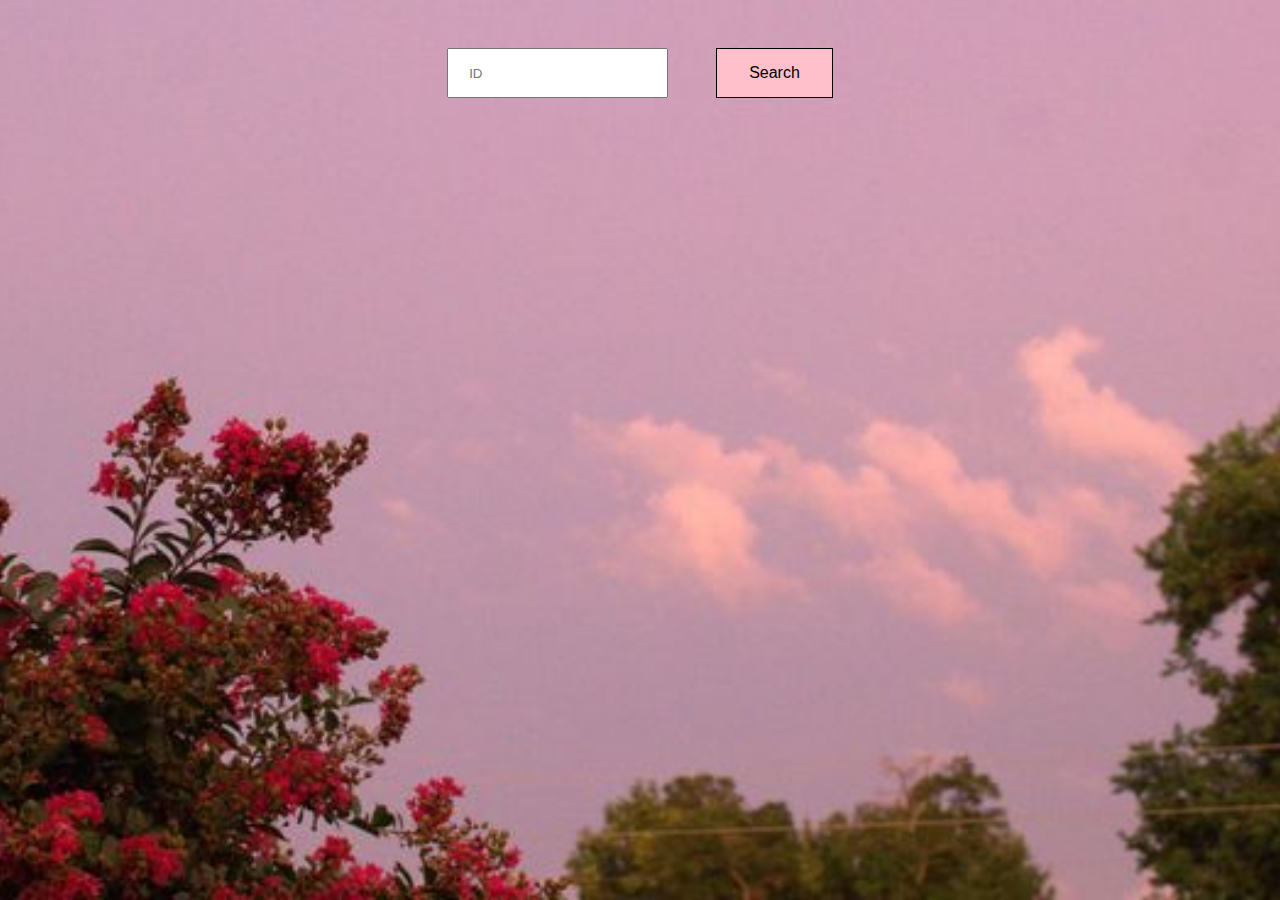
<file: front12/front12.html>
<!DOCTYPE html>
<html lang="en">
<head>
    <meta charset="UTF-8">
    <meta name="viewport" content="width=device-width, initial-scale=1.0">
    <link rel="stylesheet" href="./front12.css">
    <title>Document</title>
</head>
<body>
    
    <form>
        
        <input type="number" name="id" placeholder="ID">
        <button type="submit">Search</button>
    </form>

    <div class="majorlist"></div>
    <script src="./front12.js"></script>
</body>
</html>
</file>
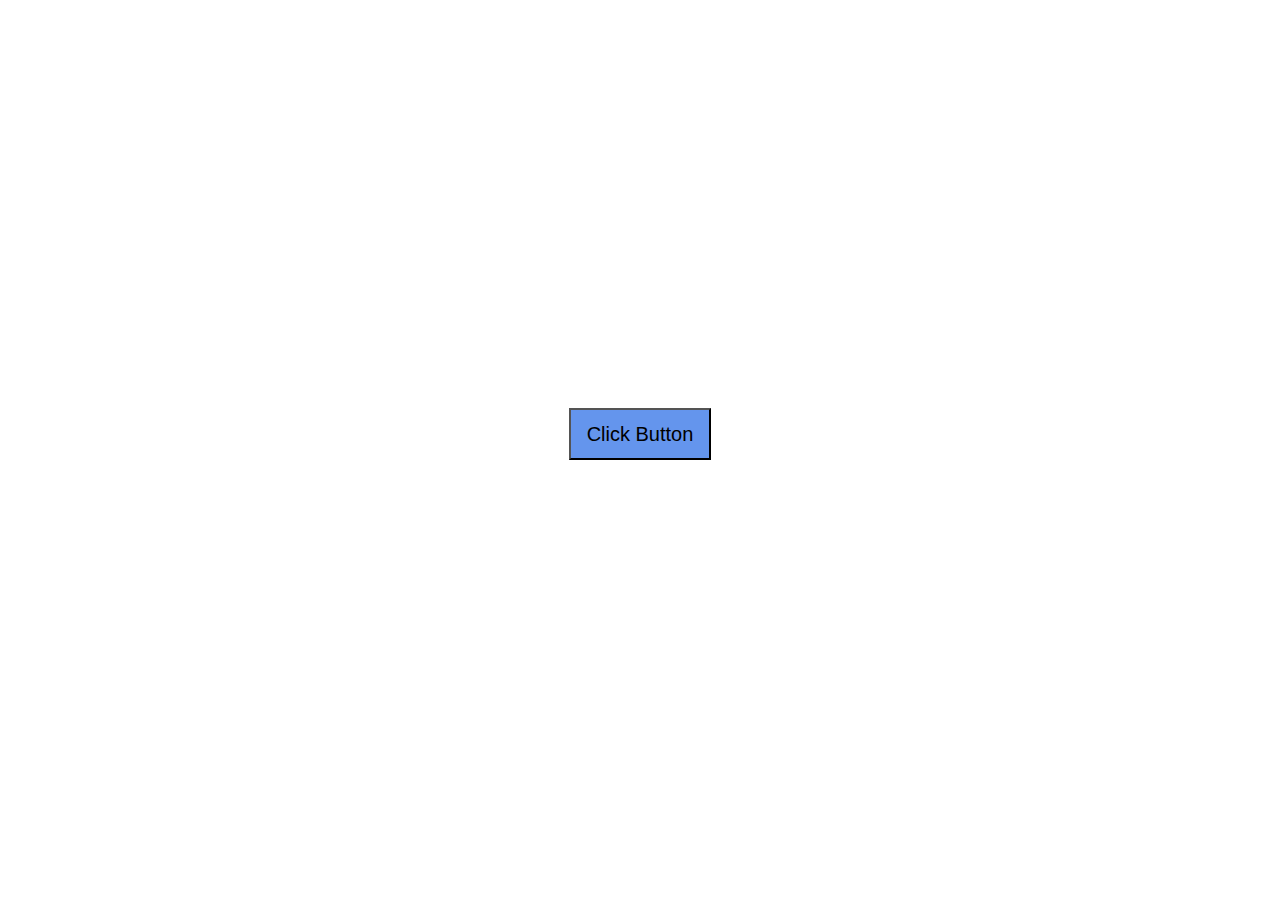
<file: front13/front13.html>
<!DOCTYPE html>
<html lang="en">

<head>
    <meta charset="UTF-8">
    <meta name="viewport" content="width=device-width, initial-scale=1.0">
    <link rel="stylesheet" href="./front13.css">
    <title>Document</title>
</head>

<body>

    <button onclick="fiveSecond()">Click Button</button>
    <ul id="userList"></ul>

    <script src="./front13.js"></script>
</body>

</html>
</file>
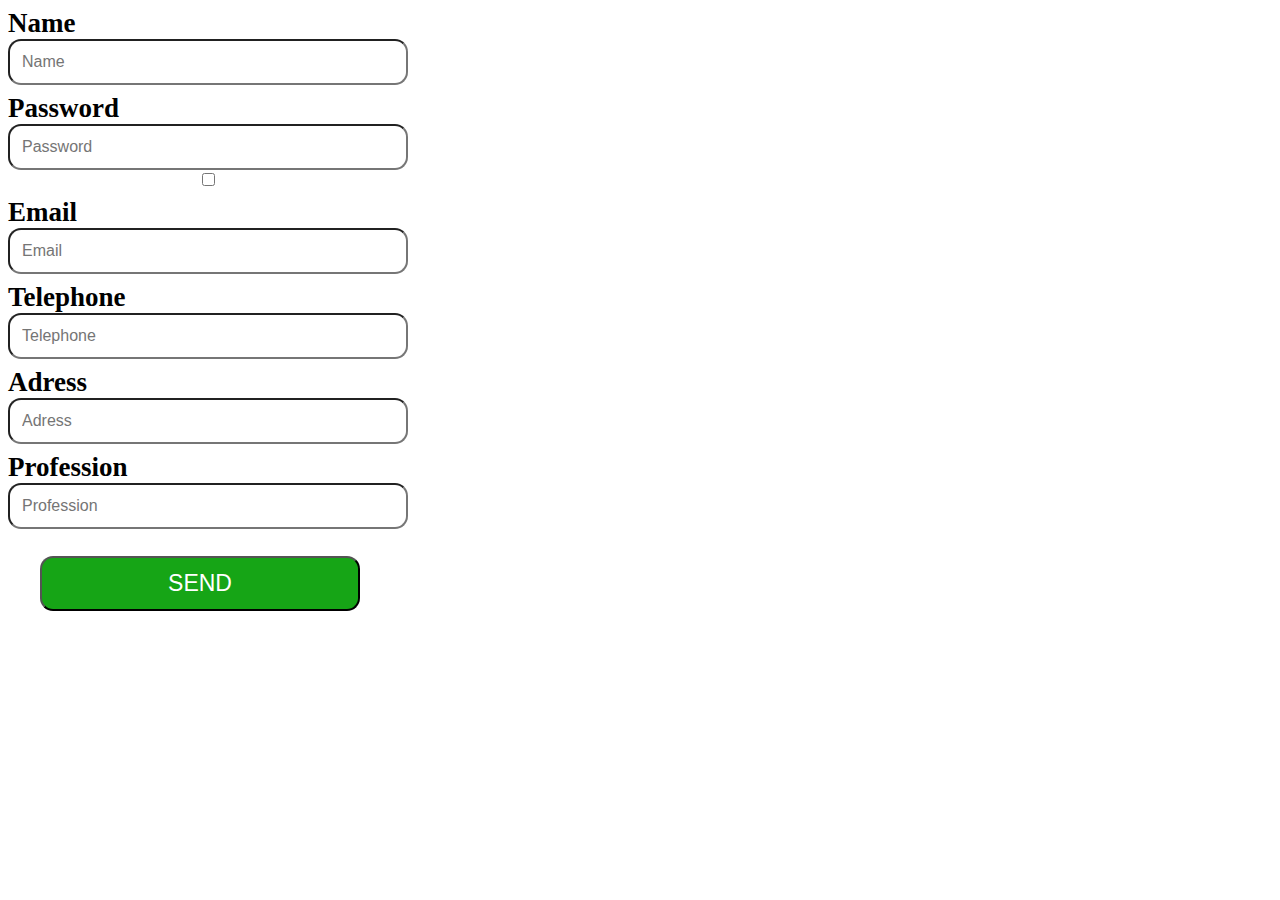
<file: front5/front5.html>
<!DOCTYPE html>
<html lang="en">

<head>
    <meta charset="UTF-8">
    <meta name="viewport" content="width=device-width, initial-scale=1.0">
    <link rel="stylesheet" href="./front5.css">
    <title>Document</title>
</head>

<body>
    <form name="form">
        <label>Name
            <input name="user-name" id="user-name" class="userName" type="text" placeholder="Name" required>
            <span class="wrong"></span>
        </label>
        <label>Password
            <input name="user-password" minlength="10" class="userName" type="password" placeholder="Password" required>
            <span class="wrong"></span>
            <input class="showPassword" type="checkbox">

        </label>
        <label>Email
            <input name="email" class="userName" type="email" placeholder="Email" required>
            <span class="wrong"></span>

        </label>
        <label>Telephone
            <input pattern="[+]{1}[0-9]{12}" name="telephone" class="userName" type="tel" placeholder="Telephone"
                required>
            <span class="wrong"></span>

        </label>
        <label>Adress
            <input name="adress" class="userName" type="text" placeholder="Adress" required>
            <span class="wrong"></span>

        </label>
        <label>Profession
            <input name="profession" class="userName" type="text" placeholder="Profession" required>
            <span class="wrong"></span>

        </label>
        <button type="submit" id="send">SEND</button>
    </form>
    <div id="result-div" style="display: none;">
        <button id="close" type="submit2">X</button>
    </div>

    <script src="./front5.js"></script>
</body>

</html>
</file>
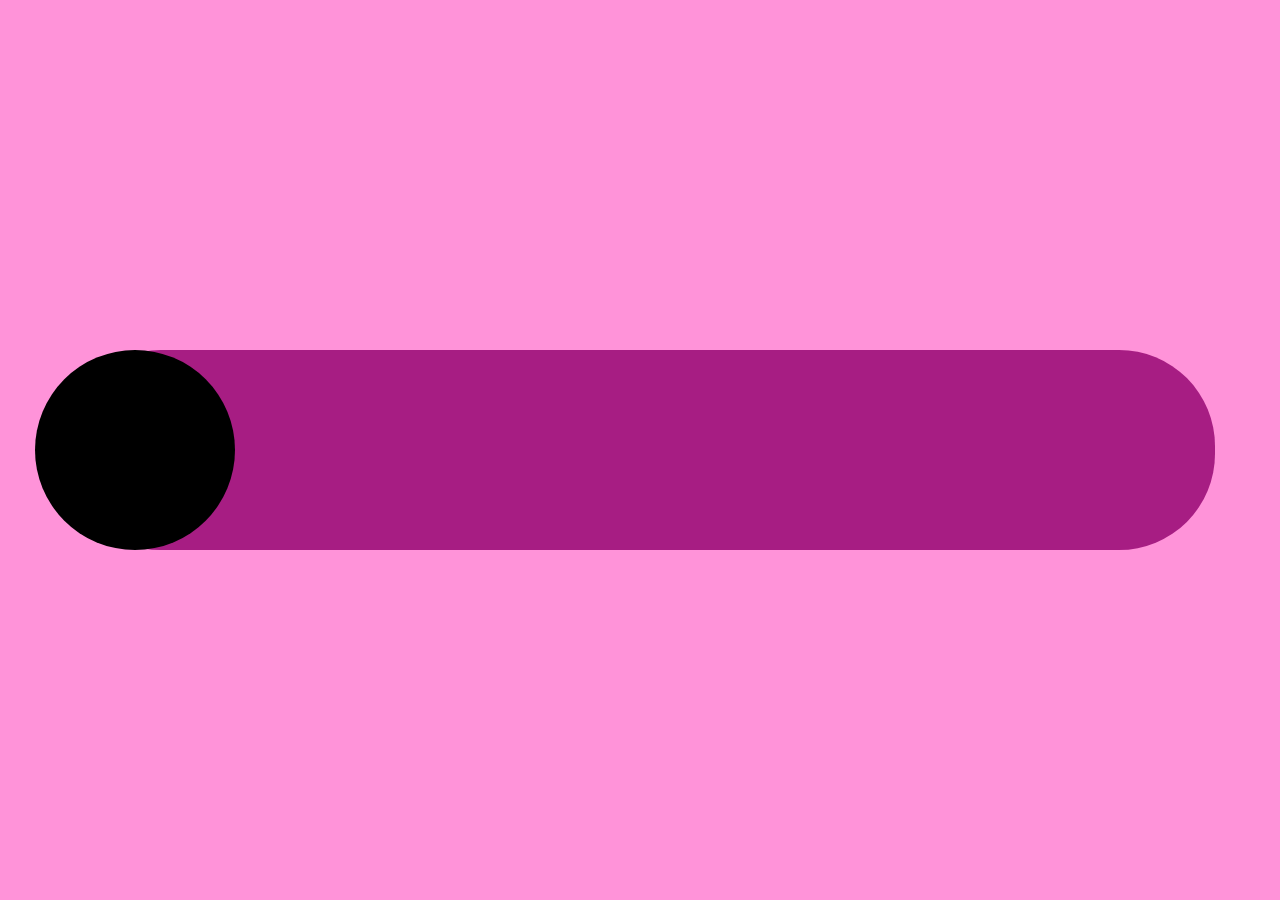
<file: front6/front6.html>
<!DOCTYPE html>
<html lang="en">
<head>
    <meta charset="UTF-8">
    <meta name="viewport" content="width=device-width, initial-scale=1.0">
    <link rel="stylesheet" href="./front6.css">
    <title>Document</title>
</head>
<body>
    <div class="content">
        <div class="element"></div>
    </div>
    <p id="num"></p>
    <script src="./front6.js"></script>
</body>
</html>
</file>
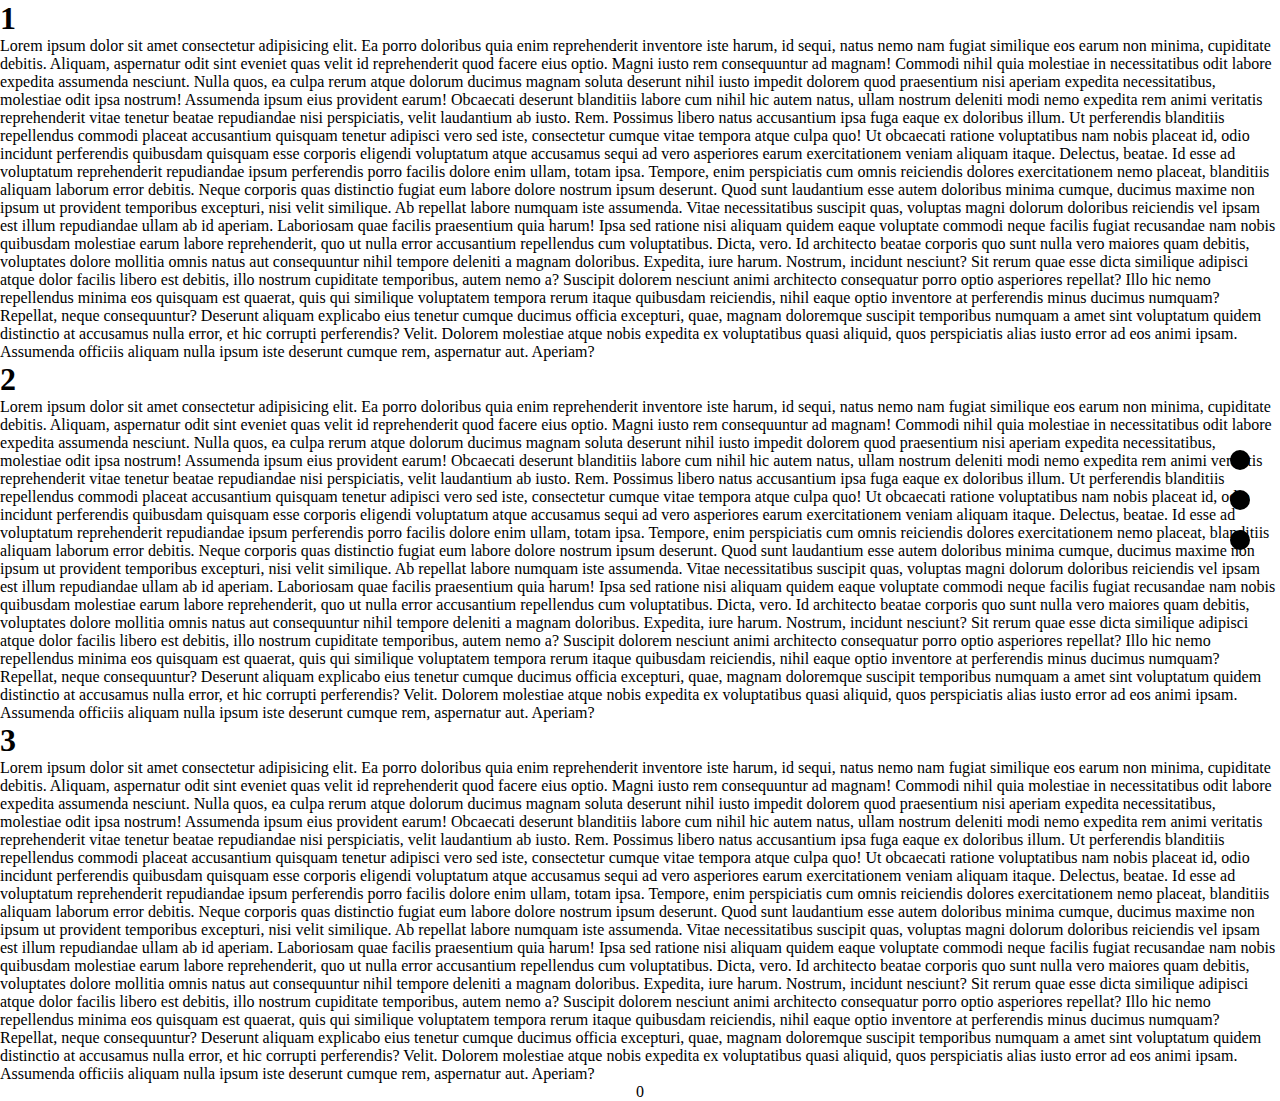
<file: front7/front7.html>
<!DOCTYPE html>
<html lang="en">

<head>
  <meta charset="UTF-8">
  <meta name="viewport" content="width=device-width, initial-scale=1.0">
  <link rel="stylesheet" href="./front7.css">
  <title>Document</title>
</head>

<body>
  <ul id="list"></ul>
  <div id="one">
    <h1>1</h1>
    <p>Lorem ipsum dolor sit amet consectetur adipisicing elit. Ea porro doloribus quia enim reprehenderit inventore
      iste harum, id sequi, natus nemo nam fugiat similique eos earum non minima, cupiditate debitis.
      Aliquam, aspernatur odit sint eveniet quas velit id reprehenderit quod facere eius optio. Magni iusto rem
      consequuntur ad magnam! Commodi nihil quia molestiae in necessitatibus odit labore expedita assumenda nesciunt.
      Nulla quos, ea culpa rerum atque dolorum ducimus magnam soluta deserunt nihil iusto impedit dolorem quod
      praesentium nisi aperiam expedita necessitatibus, molestiae odit ipsa nostrum! Assumenda ipsum eius provident
      earum!
      Obcaecati deserunt blanditiis labore cum nihil hic autem natus, ullam nostrum deleniti modi nemo expedita rem
      animi veritatis reprehenderit vitae tenetur beatae repudiandae nisi perspiciatis, velit laudantium ab iusto. Rem.
      Possimus libero natus accusantium ipsa fuga eaque ex doloribus illum. Ut perferendis blanditiis repellendus
      commodi placeat accusantium quisquam tenetur adipisci vero sed iste, consectetur cumque vitae tempora atque culpa
      quo!
      Ut obcaecati ratione voluptatibus nam nobis placeat id, odio incidunt perferendis quibusdam quisquam esse corporis
      eligendi voluptatum atque accusamus sequi ad vero asperiores earum exercitationem veniam aliquam itaque. Delectus,
      beatae.
      Id esse ad voluptatum reprehenderit repudiandae ipsum perferendis porro facilis dolore enim ullam, totam ipsa.
      Tempore, enim perspiciatis cum omnis reiciendis dolores exercitationem nemo placeat, blanditiis aliquam laborum
      error debitis.
      Neque corporis quas distinctio fugiat eum labore dolore nostrum ipsum deserunt. Quod sunt laudantium esse autem
      doloribus minima cumque, ducimus maxime non ipsum ut provident temporibus excepturi, nisi velit similique.
      Ab repellat labore numquam iste assumenda. Vitae necessitatibus suscipit quas, voluptas magni dolorum doloribus
      reiciendis vel ipsam est illum repudiandae ullam ab id aperiam. Laboriosam quae facilis praesentium quia harum!
      Ipsa sed ratione nisi aliquam quidem eaque voluptate commodi neque facilis fugiat recusandae nam nobis quibusdam
      molestiae earum labore reprehenderit, quo ut nulla error accusantium repellendus cum voluptatibus. Dicta, vero.
      Id architecto beatae corporis quo sunt nulla vero maiores quam debitis, voluptates dolore mollitia omnis natus aut
      consequuntur nihil tempore deleniti a magnam doloribus. Expedita, iure harum. Nostrum, incidunt nesciunt?
      Sit rerum quae esse dicta similique adipisci atque dolor facilis libero est debitis, illo nostrum cupiditate
      temporibus, autem nemo a? Suscipit dolorem nesciunt animi architecto consequatur porro optio asperiores repellat?
      Illo hic nemo repellendus minima eos quisquam est quaerat, quis qui similique voluptatem tempora rerum itaque
      quibusdam reiciendis, nihil eaque optio inventore at perferendis minus ducimus numquam? Repellat, neque
      consequuntur?
      Deserunt aliquam explicabo eius tenetur cumque ducimus officia excepturi, quae, magnam doloremque suscipit
      temporibus numquam a amet sint voluptatum quidem distinctio at accusamus nulla error, et hic corrupti perferendis?
      Velit.
      Dolorem molestiae atque nobis expedita ex voluptatibus quasi aliquid, quos perspiciatis alias iusto error ad eos
      animi ipsam. Assumenda officiis aliquam nulla ipsum iste deserunt cumque rem, aspernatur aut. Aperiam?</p>
  </div>
  <div id="two">
    <h1>2</h1>
    <p>Lorem ipsum dolor sit amet consectetur adipisicing elit. Ea porro doloribus quia enim reprehenderit inventore
      iste harum, id sequi, natus nemo nam fugiat similique eos earum non minima, cupiditate debitis.
      Aliquam, aspernatur odit sint eveniet quas velit id reprehenderit quod facere eius optio. Magni iusto rem
      consequuntur ad magnam! Commodi nihil quia molestiae in necessitatibus odit labore expedita assumenda nesciunt.
      Nulla quos, ea culpa rerum atque dolorum ducimus magnam soluta deserunt nihil iusto impedit dolorem quod
      praesentium nisi aperiam expedita necessitatibus, molestiae odit ipsa nostrum! Assumenda ipsum eius provident
      earum!
      Obcaecati deserunt blanditiis labore cum nihil hic autem natus, ullam nostrum deleniti modi nemo expedita rem
      animi veritatis reprehenderit vitae tenetur beatae repudiandae nisi perspiciatis, velit laudantium ab iusto. Rem.
      Possimus libero natus accusantium ipsa fuga eaque ex doloribus illum. Ut perferendis blanditiis repellendus
      commodi placeat accusantium quisquam tenetur adipisci vero sed iste, consectetur cumque vitae tempora atque culpa
      quo!
      Ut obcaecati ratione voluptatibus nam nobis placeat id, odio incidunt perferendis quibusdam quisquam esse corporis
      eligendi voluptatum atque accusamus sequi ad vero asperiores earum exercitationem veniam aliquam itaque. Delectus,
      beatae.
      Id esse ad voluptatum reprehenderit repudiandae ipsum perferendis porro facilis dolore enim ullam, totam ipsa.
      Tempore, enim perspiciatis cum omnis reiciendis dolores exercitationem nemo placeat, blanditiis aliquam laborum
      error debitis.
      Neque corporis quas distinctio fugiat eum labore dolore nostrum ipsum deserunt. Quod sunt laudantium esse autem
      doloribus minima cumque, ducimus maxime non ipsum ut provident temporibus excepturi, nisi velit similique.
      Ab repellat labore numquam iste assumenda. Vitae necessitatibus suscipit quas, voluptas magni dolorum doloribus
      reiciendis vel ipsam est illum repudiandae ullam ab id aperiam. Laboriosam quae facilis praesentium quia harum!
      Ipsa sed ratione nisi aliquam quidem eaque voluptate commodi neque facilis fugiat recusandae nam nobis quibusdam
      molestiae earum labore reprehenderit, quo ut nulla error accusantium repellendus cum voluptatibus. Dicta, vero.
      Id architecto beatae corporis quo sunt nulla vero maiores quam debitis, voluptates dolore mollitia omnis natus aut
      consequuntur nihil tempore deleniti a magnam doloribus. Expedita, iure harum. Nostrum, incidunt nesciunt?
      Sit rerum quae esse dicta similique adipisci atque dolor facilis libero est debitis, illo nostrum cupiditate
      temporibus, autem nemo a? Suscipit dolorem nesciunt animi architecto consequatur porro optio asperiores repellat?
      Illo hic nemo repellendus minima eos quisquam est quaerat, quis qui similique voluptatem tempora rerum itaque
      quibusdam reiciendis, nihil eaque optio inventore at perferendis minus ducimus numquam? Repellat, neque
      consequuntur?
      Deserunt aliquam explicabo eius tenetur cumque ducimus officia excepturi, quae, magnam doloremque suscipit
      temporibus numquam a amet sint voluptatum quidem distinctio at accusamus nulla error, et hic corrupti perferendis?
      Velit.
      Dolorem molestiae atque nobis expedita ex voluptatibus quasi aliquid, quos perspiciatis alias iusto error ad eos
      animi ipsam. Assumenda officiis aliquam nulla ipsum iste deserunt cumque rem, aspernatur aut. Aperiam?</p>
  </div>
  <div id="three">
    <h1>3</h1>
    <p>Lorem ipsum dolor sit amet consectetur adipisicing elit. Ea porro doloribus quia enim reprehenderit inventore
      iste harum, id sequi, natus nemo nam fugiat similique eos earum non minima, cupiditate debitis.
      Aliquam, aspernatur odit sint eveniet quas velit id reprehenderit quod facere eius optio. Magni iusto rem
      consequuntur ad magnam! Commodi nihil quia molestiae in necessitatibus odit labore expedita assumenda nesciunt.
      Nulla quos, ea culpa rerum atque dolorum ducimus magnam soluta deserunt nihil iusto impedit dolorem quod
      praesentium nisi aperiam expedita necessitatibus, molestiae odit ipsa nostrum! Assumenda ipsum eius provident
      earum!
      Obcaecati deserunt blanditiis labore cum nihil hic autem natus, ullam nostrum deleniti modi nemo expedita rem
      animi veritatis reprehenderit vitae tenetur beatae repudiandae nisi perspiciatis, velit laudantium ab iusto. Rem.
      Possimus libero natus accusantium ipsa fuga eaque ex doloribus illum. Ut perferendis blanditiis repellendus
      commodi placeat accusantium quisquam tenetur adipisci vero sed iste, consectetur cumque vitae tempora atque culpa
      quo!
      Ut obcaecati ratione voluptatibus nam nobis placeat id, odio incidunt perferendis quibusdam quisquam esse corporis
      eligendi voluptatum atque accusamus sequi ad vero asperiores earum exercitationem veniam aliquam itaque. Delectus,
      beatae.
      Id esse ad voluptatum reprehenderit repudiandae ipsum perferendis porro facilis dolore enim ullam, totam ipsa.
      Tempore, enim perspiciatis cum omnis reiciendis dolores exercitationem nemo placeat, blanditiis aliquam laborum
      error debitis.
      Neque corporis quas distinctio fugiat eum labore dolore nostrum ipsum deserunt. Quod sunt laudantium esse autem
      doloribus minima cumque, ducimus maxime non ipsum ut provident temporibus excepturi, nisi velit similique.
      Ab repellat labore numquam iste assumenda. Vitae necessitatibus suscipit quas, voluptas magni dolorum doloribus
      reiciendis vel ipsam est illum repudiandae ullam ab id aperiam. Laboriosam quae facilis praesentium quia harum!
      Ipsa sed ratione nisi aliquam quidem eaque voluptate commodi neque facilis fugiat recusandae nam nobis quibusdam
      molestiae earum labore reprehenderit, quo ut nulla error accusantium repellendus cum voluptatibus. Dicta, vero.
      Id architecto beatae corporis quo sunt nulla vero maiores quam debitis, voluptates dolore mollitia omnis natus aut
      consequuntur nihil tempore deleniti a magnam doloribus. Expedita, iure harum. Nostrum, incidunt nesciunt?
      Sit rerum quae esse dicta similique adipisci atque dolor facilis libero est debitis, illo nostrum cupiditate
      temporibus, autem nemo a? Suscipit dolorem nesciunt animi architecto consequatur porro optio asperiores repellat?
      Illo hic nemo repellendus minima eos quisquam est quaerat, quis qui similique voluptatem tempora rerum itaque
      quibusdam reiciendis, nihil eaque optio inventore at perferendis minus ducimus numquam? Repellat, neque
      consequuntur?
      Deserunt aliquam explicabo eius tenetur cumque ducimus officia excepturi, quae, magnam doloremque suscipit
      temporibus numquam a amet sint voluptatum quidem distinctio at accusamus nulla error, et hic corrupti perferendis?
      Velit.
      Dolorem molestiae atque nobis expedita ex voluptatibus quasi aliquid, quos perspiciatis alias iusto error ad eos
      animi ipsam. Assumenda officiis aliquam nulla ipsum iste deserunt cumque rem, aspernatur aut. Aperiam?</p>
  </div>
  <div id="nav"><span id="oneNav"></span><span id="twoNav"></span><span id="threeNav"></span></div>
  <p id="num">0</p>
  <script src="./front7.js"></script>
</body>

</html>
</file>
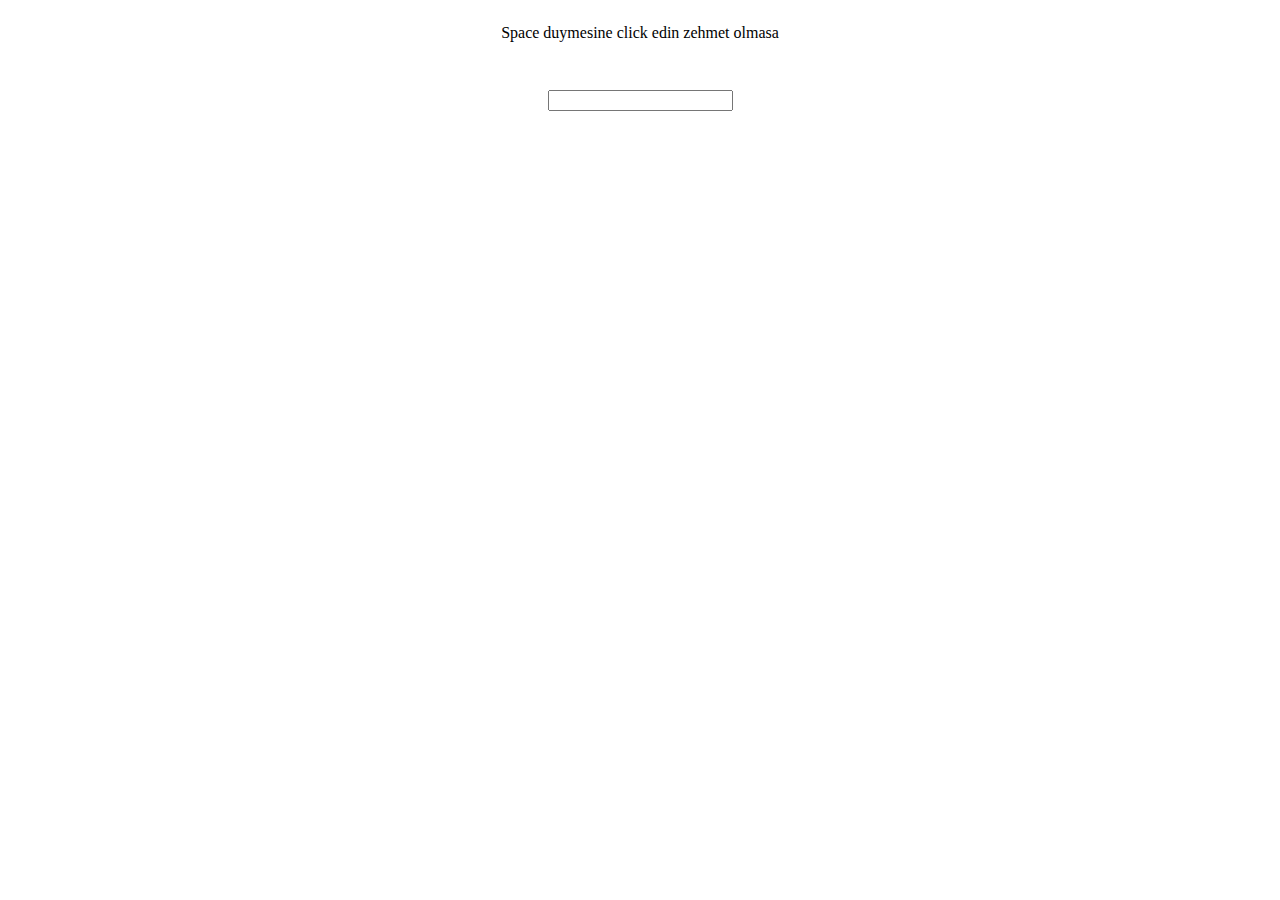
<file: front8/front8.html>
<!DOCTYPE html>
<html lang="en">

<head>
    <meta charset="UTF-8">
    <meta name="viewport" content="width=device-width, initial-scale=1.0">
    <link rel="stylesheet" href="./front8.css">
    <title>Document</title>
</head>

<body>
    <p>Space duymesine click edin zehmet olmasa</p>
    <ol id="list"></ol>
    <input class="input" type="text" >
    <script src="./front8.js"></script>
</body>

</html>
</file>
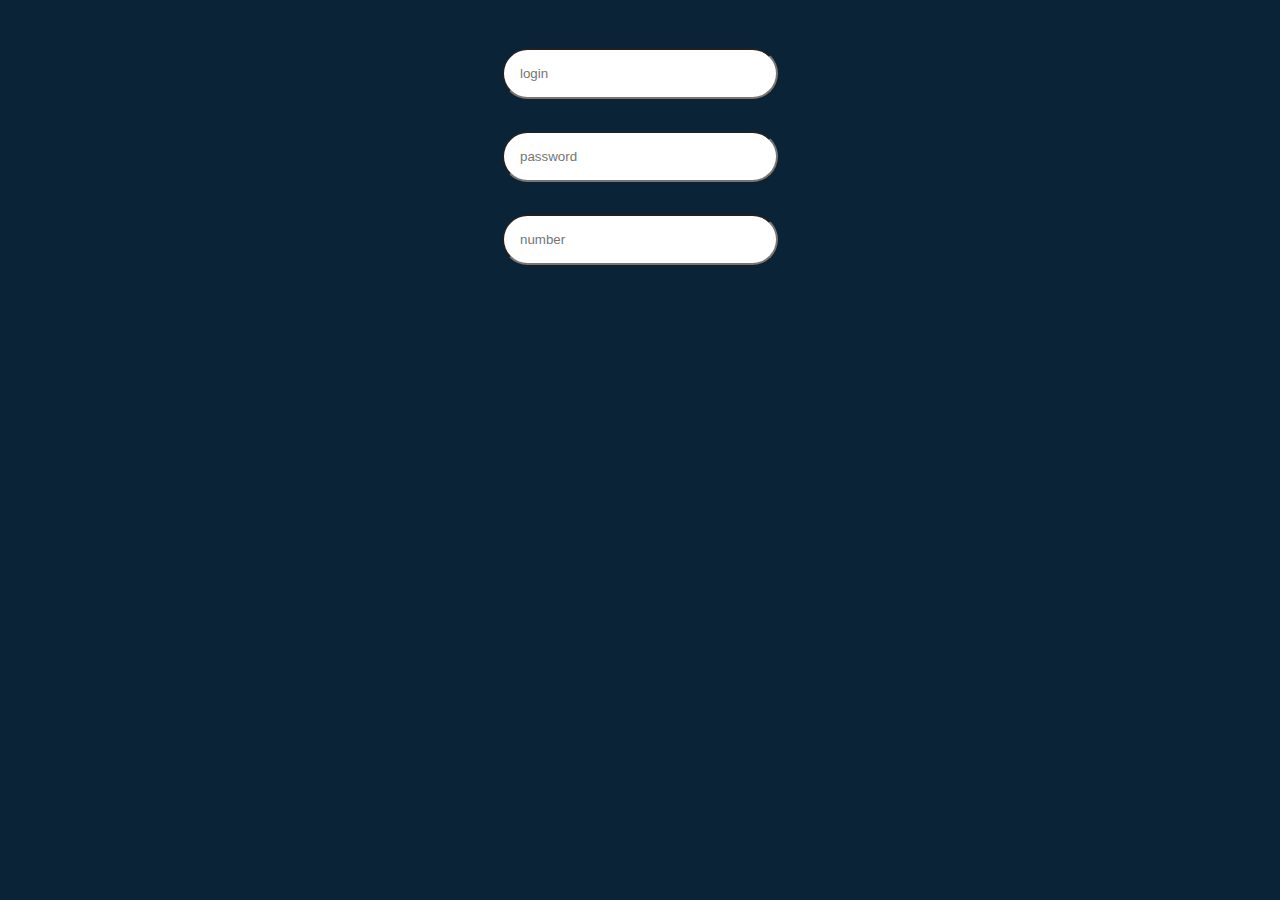
<file: front9/front9.html>
<!DOCTYPE html>
<html lang="en">

<head>
    <meta charset="UTF-8">
    <meta name="viewport" content="width=device-width, initial-scale=1.0">
    <link rel="stylesheet" href="./front9.css">
    <title>Document</title>
</head>

<body>
    <form name="form">
        
            <input type="text" id="login" placeholder="login">
            <span class="loginSpan"></span>

            <input type="password" id="password" placeholder="password">
            <span class="passwordSpan"></span>

            <input type="number" id="number" placeholder="number">
            <span class="numberSpan"></span>
  
    </form>
    <script src="./front9.js"></script>
</body>

</html>
</file>
<file: front12/front12.css>
body {

    background-image: url('back.jpg');
    background-size: cover;
    background-position: center;
    height: 100vh;
    margin: 0;
}

form,
.majorlist {
    display: flex;
    gap: 3rem;
    justify-content: center;
}

input {
    margin-top: 3rem;
    padding: 12px 20px;
    box-sizing: border-box;
}

button {
    background-color: pink;
    border: 0.5px solid black;
    margin-top: 3rem;
    color: black;
    padding: 15px 32px;
    text-decoration: none;
    font-size: 16px;
}

.label {
    font-weight: bold;
    margin-left: 35rem;
    margin-right: 20rem;
    margin-top: 5rem;
    font-size: 1.3rem;
}

.p {
    margin-left: 35rem;
    margin-right: 20rem;
    font-size: 1.3rem;
}
</file>
<file: front13/front13.css>
body {
  font-family: Arial, sans-serif;
  display: flex;
  flex-direction: column;
  align-items: center;
  justify-content: center;
  height: 100vh;
  margin: 0;
}

ul {
  list-style-type: none;
  padding: 0;
  flex-direction: column;
  display: flex;
  gap: 1.5rem;
}

li {
  margin-bottom: 10px;
}

button {
  padding: 0.8rem 1rem;
  background-color: cornflowerblue;
  font-size: 20px;
}
</file>
<file: front5/front5.css>
#list p {
    display: flex;
    gap: 20px;
}

#list p span:nth-child(1) {
    color: red;
    font-weight: 900;
}

form {
    width: 400px;
    display: flex;

    flex-direction: column;
    gap: 0.5rem;
}

input {
    border-radius: 13px;
    padding: 0.75rem;

    font-size: 16px;
}

#send {
    cursor: pointer;
    padding: 0.75rem;
    border-radius: 13px;
    width: 20rem;
    font-size: 16px;
    margin-left: 2rem;
    margin-top: 1.2rem;
    font-size: 23px;
    color: white;
    background-color: rgb(22, 165, 22)
}

form label {
    font-weight: bold;
    font-size: 27px;
    display: flex;
    flex-direction: column;
}

.wrong {
    color: red;
    font-size: 8px;
}

#result-div {
    position: relative;
    border: 1px solid black;
    width: 390px;
    left: 500px;
    height: 370px;
    bottom: 521px;
    overflow: hidden;
    display: flex;
    flex-direction: column;
    background-color: #e8f0fe;
    justify-content: center;
    align-items: center;
}

#information span {
    font-size: 25px;
    margin-left: 1.2rem;
}

#information {
    color: #16a516;
    margin-bottom: 2rem;

}


#close {
    position: absolute;
    right: 8.5px;
    top: 11px;
}
</file>
<file: front6/front6.css>
*{
    margin: 0;
    padding: 0;
}

body{
    display: flex;
    justify-content: center;
    align-items: center;
    flex-direction: column;
    height: 100vh;
    background-color: rgb(255 147 217);
}

.content{
    width: 1150px;
    border-radius: 6rem;
    height: 200px;
    background-color: rgb(167 29 131);
}

.content .element{
    width: 10px;
    height: 200px;
    padding-right: 10px;
    position: relative;
}

.content .element::after{
    content: '';
    position: absolute;
    height: 200px;
    width: 200px;
    border-radius: 50%;
    right: -150px;
    background-color: black;
}

p{
    font-size: 100px;
}
</file>
<file: front7/front7.css>
* {
  margin: 0;
  padding: 0;
}

body {
  display: flex;
  flex-direction: column;
  align-items: center;
}

#list {
  display: grid;
  grid-template-columns: auto auto;
  gap: 30px;
}

#nav{
  display: flex;
  flex-direction: column;
  gap: 20px;
  position: fixed;
  right: 30px;
  top: 50%;
}

#nav span{
  width: 20px;
  height: 20px;
  background-color: black;
  cursor: pointer;
  display: inline-block;
  transition: 0.3s;
  border-radius: 50%;
}

#nav span:hover{
background-color: blue;
}
</file>
<file: front8/front8.css>
body{
    display: flex;
    flex-direction: column;
    align-items: center;
}

#list{
    display: grid;
    grid-template-columns: auto auto;
    gap: 30px;
}
</file>
<file: front9/front9.css>
body{
    background-color: #0b2337;
}

form{
    display: flex;
    flex-direction: column;
    gap: 1rem;
    margin-top: 3rem;
    justify-content: center;
    align-items: center;
}

input{
    padding: 1rem;
    border-radius: 5rem;
    width: 15rem;
}

.loginSpan{
    color: red;
    font-size: 14px;
 
}

.passwordSpan{
    color: red;
    font-size: 14px;
    margin-left: 4rem;
}

.numberSpan{
    color: red;
    font-size: 14px;
    margin-left: 8rem;
}
</file>
